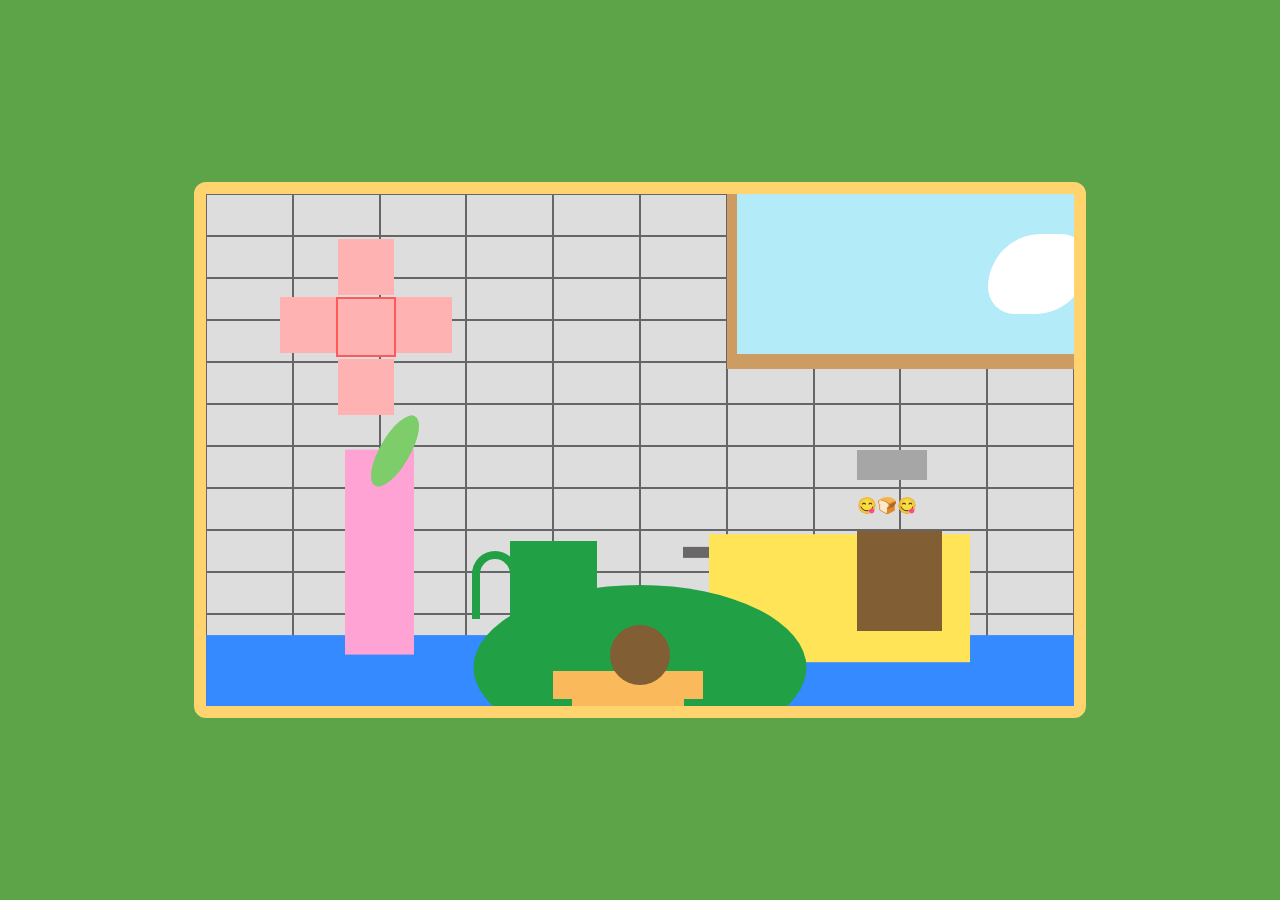
<file: second-page.html>
<!DOCTYPE html>
<html lang="en">
<head>
    <meta charset="UTF-8">
    <meta name="viewport" content="width=device-width, initial-scale=1.0">
    <link rel="stylesheet" href="style2.css">
    
    <title>😋</title>
    
</head>
<body>
    

    <div id="board">
        <div id="garden" style class>
            <div class="grid-item"></div>
            <div class="grid-item"></div>
            <div class="grid-item"></div>
            <div class="grid-item"></div>
            <div class="grid-item"></div>
            <div class="grid-item"></div>
            <div class="grid-item"></div>
            <div class="grid-item"></div>
            <div class="grid-item"></div>
            <div class="grid-item"></div>
            <div class="grid-item"></div>
            <div class="grid-item"></div>
            <div class="grid-item"></div>
            <div class="grid-item"></div>
            <div class="grid-item"></div>
            <div class="grid-item"></div>
            <div class="grid-item"></div>
            <div class="grid-item"></div>
            <div class="grid-item"></div>
            <div class="grid-item"></div>
            <div class="grid-item"></div>
            <div class="grid-item"></div>
            <div class="grid-item"></div>
            <div class="grid-item"></div>
            <div class="grid-item"></div>
            <div class="grid-item"></div>
            <div class="grid-item"></div>
            <div class="grid-item"></div>
            <div class="grid-item"></div>
            <div class="grid-item"></div>
            <div class="grid-item"></div>
            <div class="grid-item"></div>
            <div class="grid-item"></div>
            <div class="grid-item"></div>
            <div class="grid-item"></div>
            <div class="grid-item"></div>
            <div class="grid-item"></div>
            <div class="grid-item"></div>
            <div class="grid-item"></div>
            <div class="grid-item"></div>
            <div class="grid-item"></div>
            <div class="grid-item"></div>
            <div class="grid-item"></div>
            <div class="grid-item"></div>
            <div class="grid-item"></div>
            <div class="grid-item"></div>
            <div class="grid-item"></div>
            <div class="grid-item"></div>
            <div class="grid-item"></div>
            <div class="grid-item"></div>
            <div class="grid-item"></div>
            <div class="grid-item"></div>
            <div class="grid-item"></div>
            <div class="grid-item"></div>
            <div class="grid-item"></div>
            <div class="grid-item"></div>
            <div class="grid-item"></div>
            <div class="grid-item"></div>
            <div class="grid-item"></div>
            <div class="grid-item"></div>
            <div class="grid-item"></div>
            <div class="grid-item"></div>
            <div class="grid-item"></div>
            <div class="grid-item"></div>
            <div class="grid-item"></div>
            <div class="grid-item"></div>
            <div class="grid-item"></div>
            <div class="grid-item"></div>
            <div class="grid-item"></div>
            <div class="grid-item"></div>
            <div class="grid-item"></div>
            <div class="grid-item"></div>
            <div class="grid-item"></div>
            <div class="grid-item"></div>
            <div class="grid-item"></div>
            <div class="grid-item"></div>
            <div class="grid-item"></div>
            <div class="grid-item"></div>
            <div class="grid-item"></div>
            <div class="grid-item"></div>
            <div class="grid-item"></div>
            <div class="grid-item"></div>
            <div class="grid-item"></div>
            <div class="grid-item"></div>
            <div class="grid-item"></div>
            <div class="grid-item"></div>
            <div class="grid-item"></div>
            <div class="grid-item"></div>
            <div class="grid-item"></div>
            <div class="grid-item"></div>
            <div class="grid-item"></div>
            <div class="grid-item"></div>
            <div class="grid-item"></div>
            <div class="grid-item"></div>
            <div class="grid-item"></div>
            <div class="grid-item"></div>
            <div class="grid-item"></div>
            <div class="grid-item"></div>
            <div class="grid-item"></div>
            <div class="grid-item"></div>
            <div class="grid-item"></div>
            <div class="grid-item"></div>
            <div class="grid-item"></div>
            <div class="grid-item"></div>
            <div class="grid-item"></div>
            <div class="grid-item"></div>
            <div class="grid-item"></div>
            <div class="grid-item"></div>
            <div class="grid-item"></div>
            <div class="grid-item"></div>
            <div class="grid-item"></div>
            <div class="grid-item"></div>
            <div class="grid-item"></div>
            <div class="grid-item"></div>
            <div class="grid-item"></div>
            <div class="grid-item"></div>
            <div class="grid-item"></div>
            <div class="grid-item"></div>
            <div class="grid-item"></div>
            <div class="grid-item"></div>
            <div class="grid-item"></div>
            <div class="grid-item"></div>
            <div class="grid-item"></div>
            <div class="grid-item"></div>
            <div class="grid-item"></div>
            <div class="grid-item"></div>
            <div class="grid-item"></div>
            <div class="grid-item"></div>
            <div class="grid-item"></div>
            <div class="grid-item"></div>
            <div class="grid-item"></div>
            <div class="grid-item"></div>
            <div class="grid-item"></div>

            <div class="table"></div>

            <div class="toaster"></div>

            <div class="flower">
                <div class="square"></div> 
                <div class="center">
                    <div class="square left"></div>
                    <div class="square"></div> 
                    <div class="square right"></div>
                </div>
                <div class="square"></div> 
            </div>

            <div class="rectangle"></div>

            <div class="leaf"></div>
            <div class="leaf"></div>

            <div class="green-disk"></div>
             <a href="index.html" class="disk-link"></a>
            

            <div class="green-cup"></div>

            <div class="board-machine"></div>

            <div class="choco-spot"></div>

            
            <div class="window-frame">
                <div class="window-glass">
                    <div class="cloud"></div>
                </div>
            </div>

            <div class="choco-jar">
                   
                <div style="background-color: #a6a6a6; width: 70px; height: 30px;"></div>
               <p>😋🍞😋</p>
                <div style="background-color: #825E34; width: 85px; height: 100px;"></div>
            </div>


            <div class="toast">
                <div class="toast-top"></div>
                <div class="toast-bottom"></div>

            

               


          

        </div>
        
    </div>
    

   
    
</body>
</html>
</file>
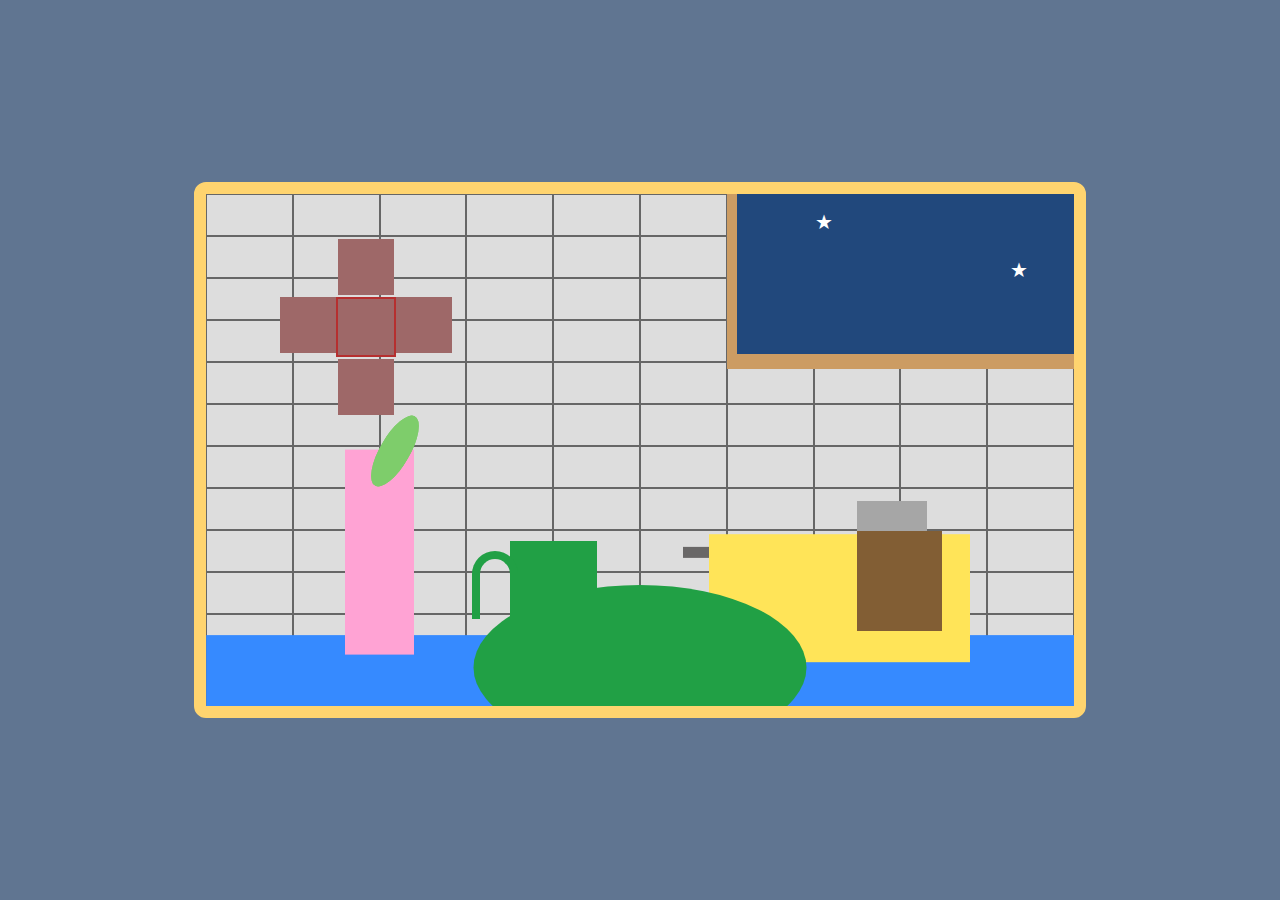
<file: third-page.html>
<!DOCTYPE html>
<html lang="en">
<head>
    <meta charset="UTF-8">
    <meta name="viewport" content="width=device-width, initial-scale=1.0">
    <link rel="stylesheet" href="style3.css">
    
    <title>😋</title>
    
</head>
<body>
    

    <div id="board">
        <div id="garden" style class>
            <div class="grid-item"></div>
            <div class="grid-item"></div>
            <div class="grid-item"></div>
            <div class="grid-item"></div>
            <div class="grid-item"></div>
            <div class="grid-item"></div>
            <div class="grid-item"></div>
            <div class="grid-item"></div>
            <div class="grid-item"></div>
            <div class="grid-item"></div>
            <div class="grid-item"></div>
            <div class="grid-item"></div>
            <div class="grid-item"></div>
            <div class="grid-item"></div>
            <div class="grid-item"></div>
            <div class="grid-item"></div>
            <div class="grid-item"></div>
            <div class="grid-item"></div>
            <div class="grid-item"></div>
            <div class="grid-item"></div>
            <div class="grid-item"></div>
            <div class="grid-item"></div>
            <div class="grid-item"></div>
            <div class="grid-item"></div>
            <div class="grid-item"></div>
            <div class="grid-item"></div>
            <div class="grid-item"></div>
            <div class="grid-item"></div>
            <div class="grid-item"></div>
            <div class="grid-item"></div>
            <div class="grid-item"></div>
            <div class="grid-item"></div>
            <div class="grid-item"></div>
            <div class="grid-item"></div>
            <div class="grid-item"></div>
            <div class="grid-item"></div>
            <div class="grid-item"></div>
            <div class="grid-item"></div>
            <div class="grid-item"></div>
            <div class="grid-item"></div>
            <div class="grid-item"></div>
            <div class="grid-item"></div>
            <div class="grid-item"></div>
            <div class="grid-item"></div>
            <div class="grid-item"></div>
            <div class="grid-item"></div>
            <div class="grid-item"></div>
            <div class="grid-item"></div>
            <div class="grid-item"></div>
            <div class="grid-item"></div>
            <div class="grid-item"></div>
            <div class="grid-item"></div>
            <div class="grid-item"></div>
            <div class="grid-item"></div>
            <div class="grid-item"></div>
            <div class="grid-item"></div>
            <div class="grid-item"></div>
            <div class="grid-item"></div>
            <div class="grid-item"></div>
            <div class="grid-item"></div>
            <div class="grid-item"></div>
            <div class="grid-item"></div>
            <div class="grid-item"></div>
            <div class="grid-item"></div>
            <div class="grid-item"></div>
            <div class="grid-item"></div>
            <div class="grid-item"></div>
            <div class="grid-item"></div>
            <div class="grid-item"></div>
            <div class="grid-item"></div>
            <div class="grid-item"></div>
            <div class="grid-item"></div>
            <div class="grid-item"></div>
            <div class="grid-item"></div>
            <div class="grid-item"></div>
            <div class="grid-item"></div>
            <div class="grid-item"></div>
            <div class="grid-item"></div>
            <div class="grid-item"></div>
            <div class="grid-item"></div>
            <div class="grid-item"></div>
            <div class="grid-item"></div>
            <div class="grid-item"></div>
            <div class="grid-item"></div>
            <div class="grid-item"></div>
            <div class="grid-item"></div>
            <div class="grid-item"></div>
            <div class="grid-item"></div>
            <div class="grid-item"></div>
            <div class="grid-item"></div>
            <div class="grid-item"></div>
            <div class="grid-item"></div>
            <div class="grid-item"></div>
            <div class="grid-item"></div>
            <div class="grid-item"></div>
            <div class="grid-item"></div>
            <div class="grid-item"></div>
            <div class="grid-item"></div>
            <div class="grid-item"></div>
            <div class="grid-item"></div>
            <div class="grid-item"></div>
            <div class="grid-item"></div>
            <div class="grid-item"></div>
            <div class="grid-item"></div>
            <div class="grid-item"></div>
            <div class="grid-item"></div>
            <div class="grid-item"></div>
            <div class="grid-item"></div>
            <div class="grid-item"></div>
            <div class="grid-item"></div>
            <div class="grid-item"></div>
            <div class="grid-item"></div>
            <div class="grid-item"></div>
            <div class="grid-item"></div>
            <div class="grid-item"></div>
            <div class="grid-item"></div>
            <div class="grid-item"></div>
            <div class="grid-item"></div>
            <div class="grid-item"></div>
            <div class="grid-item"></div>
            <div class="grid-item"></div>
            <div class="grid-item"></div>
            <div class="grid-item"></div>
            <div class="grid-item"></div>
            <div class="grid-item"></div>
            <div class="grid-item"></div>
            <div class="grid-item"></div>
            <div class="grid-item"></div>
            <div class="grid-item"></div>
            <div class="grid-item"></div>
            <div class="grid-item"></div>
            <div class="grid-item"></div>
            <div class="grid-item"></div>

            <div class="table"></div>

            <div class="toaster"></div>

            <div class="flower">
                <div class="square"></div> 
                <div class="center">
                    <div class="square left"></div>
                    <div class="square"></div> 
                    <div class="square right"></div>
                </div>
                <div class="square"></div> 
            </div>

            <div class="rectangle"></div>

            <div class="leaf"></div>
            <div class="leaf"></div>

            <div class="green-disk"></div>
             <a href="index.html" class="disk-link"></a>
            

            <div class="green-cup"></div>

            <div class="board-machine"></div>

            
            <div class="window-frame">
                <div class="window-glass">
                    <div class="cloud"></div>
                </div>
            </div>

            <div class="stars"></div>

            <div class="choco-jar">
                   
                <div style="background-color: #a6a6a6; width: 70px; height: 30px;"></div>
        
                <div style="background-color: #825E34; width: 85px; height: 100px;"></div>
            </div>


    
            

               


          

        </div>
        
    </div>
    

   
    
</body>
</html>
</file>
<file: style2.css>
body {
    display: flex;
    min-width: 100px;
   
    background-color: #5DA449;
    color: rgba(255, 255, 255, 0.9);
    display: flex;
    justify-content: center;
    align-items: center;
    height: 100vh; /* full viewport height */
    margin: 0;
}

#board {
    position: sticky;
    top: 1em;
    width: 100vw;
    height: 40vw;
    min-width: 300px;
    min-height: 300px;
    max-width: calc(100vh - 2em);
    max-height: calc(100vh - 2em);
    overflow: hidden;
    border: 12px solid #ffd46f;
    border-radius: 12px;
}


#garden {
    width: 100%;
    height: 100%;
    display: grid;
    grid-template-columns: repeat(10, 1fr);
    grid-template-rows: repeat(10, 1fr);
}


.grid-item {
    background-color: #ddd;
    padding: 20px;
    border: 1px solid #666;
    text-align: center;
}

.table {
    background-color: #368aff;
  
    position:absolute;
    
    margin-top: 65%;
    margin-left: 60%;
    transform: translate(-60%, -60%); 
    width: 100%;  
    height: 40%;
    
}

.toaster {
    position: absolute;
    margin-top: 48%;
    margin-left: 58%;
    width: 30%;
    height: 25%;
    background-color: #FFE458;
    transform: translateY(-60%);
    z-index: 1;
}

.board-machine {
    position: absolute;
    top: 70%; 
   margin-left: 55%;
    width: 3%;
    height: 2%;
    background-color: #696767;
    transform: translateY(-50%);
    z-index: 1;
}

.flower {
    position: absolute;
    margin-top: 5%;
    margin-left:15%;
   
    flex-direction: column;
}

.flower .square {
    width: 56px;
    height: 56px;
    background-color: #FFB2B2;
    margin: 2px;
}

.flower .center {
    background-color: #FF5959;
    display: flex;
    align-items: center;
}

.flower .left, .flower .right {
    position: absolute;
    top: 58px; 
}

.flower .left {
    left: -58px; 
}

.flower .right {
    right: -58px; 
}

.leaf {
    position: absolute;
    margin-top:25%;
    margin-left:20%;
    width: 30px;
    height: 80px;
    background-color: #7ECD6B;
    clip-path: ellipse(50% 50% at 50% 50%); 
    transform: rotate(30deg);
}



.rectangle {
    position: absolute; 
    top: 70%; 
    margin-left:16%;
    width:8%;
    height:40%;
   
    background-color: #FFA3D4;
    transform: translateY(-50%); 
}

.green-disk {
    width: 333px;
    height: 165px;
    background-color: #21A045;
    position: absolute;
    bottom: calc(50% - 300px); 
    left: 50%;
    
    transform: translateX(-50%); 
    border-radius: 50%; 
    z-index: 4; 
}


.green-cup {
    width: 10%;
    height: 20%;
    background-color: #21A045;
    position: absolute;
    margin-left:35%;
    margin-top:40%;
    z-index: 5; 

    &:before {
        content: "";
        width: 30px;  
        height: 60px;  
        border: 8px solid #21A045;  
        border-top-left-radius: 40px;  
        border-top-right-radius: 40px;  
        border-bottom: 0;  
        position: absolute;
        left: -38px;  
        top: 10px; 
        background-color: transparent;  
        z-index: 6;  
    }
}

.disk-link {
    position: absolute;
    width: 333px;
    height: 165px;
    bottom: calc(50% - 300px); 
    left: calc(50% - 160px);  
    z-index: 7;
    cursor: pointer;
    outline: none;  
}

.window-frame {
    position: absolute;
    margin-top: 0%;
    margin-left:60%; 
    width: 400px;
    height: 175px;
    background-color: #CC9C63;
}
.window-glass {
    margin-top:auto;
    margin-left:auto;
    width: 390px;
    height: 160px;
    background-color: #b3ecf8;  
    position: relative; 
    overflow: hidden;   
}

@keyframes moveCloud {
    0%, 100% {
        right: 10%;
    }
    50% {
        right: 90%;
    }
}

.cloud {
    width: 100px; 
    height: 80px;
    background-color: #FFFFFF;
    border-radius: 100px 50px; 
    position: absolute;
    top: 50%;
    right: 10%;
    transform: translateY(-50%);
    animation: moveCloud 10s infinite;
}



.toast {
    position: absolute;
   margin-top:55%;
   margin-left:40%;
    display: flex;
    flex-direction: column;
    align-items: center;  
    z-index: 20;
}

.toast-top {
    width: 150px;
    height: 28px;
    background-color: #FABA5C;
}

.toast-bottom {
    width: 112px;
    height: 112px;
    background-color: #FABA5C;
    bottom:calc(50% - 300px) ;
}


.choco-jar {
    position: absolute;
    margin-left: 75%;
    bottom: 75px;
    z-index: 3;
    transition: transform 0.4s ease;
}

.choco-jar:hover {
    transform: scale(1.1) rotate(15deg);
}

.jar-lid {
    width: 60px;
    height: 20px;
    background-color: #808080;
    position: relative;
    z-index: 3;
}

.jar-body {
    width: 58px;
    height: 75px;
    background-color: #825E34;
    z-index: 3;
    position: relative;
    margin-top: -40px; 
}


.choco-spot {
    position: absolute;
    width: 60px; 
    height: 60px;
    background-color: #825E34;
    border-radius: 50%; 
    top: 90%;
    left: 50%;
    transform: translate(-50%, -50%) scale(1); 
    transition: transform 0.3s ease; 
    z-index:100;
}

.choco-spot:hover {
    transform: translate(-50%, -50%) scale(1.2); /* 当鼠标悬停时放大到1.2倍 */
}
</file>
<file: style3.css>
body {
    display: flex;
    min-width: 100px;
   
    background-color: #607591;
    color: rgba(255, 255, 255, 0.9);
    display: flex;
    justify-content: center;
    align-items: center;
    height: 100vh; /* full viewport height */
    margin: 0;
}

#board {
    position: sticky;
    top: 1em;
    width: 100vw;
    height: 40vw;
    min-width: 300px;
    min-height: 300px;
    max-width: calc(100vh - 2em);
    max-height: calc(100vh - 2em);
    overflow: hidden;
    border: 12px solid #ffd46f;
    border-radius: 12px;
}


#garden {
    width: 100%;
    height: 100%;
    display: grid;
    grid-template-columns: repeat(10, 1fr);
    grid-template-rows: repeat(10, 1fr);
}


.grid-item {
    background-color: #ddd;
    padding: 20px;
    border: 1px solid #666;
    text-align: center;
}

.table {
    background-color: #368aff;
  
    position:absolute;
    
    margin-top: 65%;
    margin-left: 60%;
    transform: translate(-60%, -60%); 
    width: 100%;  
    height: 40%;
    
}

.toaster {
    position: absolute;
    margin-top: 48%;
    margin-left: 58%;
    width: 30%;
    height: 25%;
    background-color: #FFE458;
    transform: translateY(-60%);
    z-index: 1;
}

.board-machine {
    position: absolute;
    top: 70%; 
   margin-left: 55%;
    width: 3%;
    height: 2%;
    background-color: #696767;
    transform: translateY(-50%);
    z-index: 1;
}

.flower {
    position: absolute;
    margin-top: 5%;
    margin-left:15%;
   
    flex-direction: column;
}

.flower .square {
    width: 56px;
    height: 56px;
    background-color: #9e6868;
    margin: 2px;
}

.flower .center {
    background-color: #b62f2f;
    display: flex;
    align-items: center;
}

.flower .square.left {
    animation: fallAndRise 6s infinite;
}


@keyframes fallAndRise {
    0%, 100% {
        top: 58px; 
    }
    50% {
        top: calc(100% + 150px); 
    }
}


.flower .left, .flower .right {
    position: absolute;
    top: 58px; 
}

.flower .left {
    left: -58px; 
}

.flower .right {
    right: -58px; 
}

.leaf {
    position: absolute;
    margin-top:25%;
    margin-left:20%;
    width: 30px;
    height: 80px;
    background-color: #7ECD6B;
    clip-path: ellipse(50% 50% at 50% 50%); 
    transform: rotate(30deg);
}



.rectangle {
    position: absolute; 
    top: 70%; 
    margin-left:16%;
    width:8%;
    height:40%;
   
    background-color: #FFA3D4;
    transform: translateY(-50%); 
}

.green-disk {
    width: 333px;
    height: 165px;
    background-color: #21A045;
    position: absolute;
    bottom: calc(50% - 300px); 
    left: 50%;
    
    transform: translateX(-50%); 
    border-radius: 50%; 
    z-index: 4; 
}


.green-cup {
    width: 10%;
    height: 20%;
    background-color: #21A045;
    position: absolute;
    margin-left:35%;
    margin-top:40%;
    z-index: 5; 

    &:before {
        content: "";
        width: 30px;  
        height: 60px;  
        border: 8px solid #21A045;  
        border-top-left-radius: 40px;  
        border-top-right-radius: 40px;  
        border-bottom: 0;  
        position: absolute;
        left: -38px;  
        top: 10px; 
        background-color: transparent;  
        z-index: 6;  
    }
}

.disk-link {
    position: absolute;
    width: 333px;
    height: 165px;
    bottom: calc(50% - 300px); 
    left: calc(50% - 160px);  
    z-index: 7;
    cursor: pointer;
    outline: none;  
}

.window-frame {
    position: absolute;
    margin-top: 0%;
    margin-left:60%; 
    width: 400px;
    height: 175px;
    background-color: #CC9C63;
}
.window-glass {
    margin-top:auto;
    margin-left:auto;
    width: 390px;
    height: 160px;
    background-color: #21487c;  
    position: relative; 
    overflow: hidden;   
}

@keyframes moveCloud {
    0%, 100% {
        right: 10%;
    }
    50% {
        right: 90%;
    }
}


.window-glass::before {
    animation-duration: 1.2s;
    animation-delay: 0.5s;
}

.window-glass::after {
    animation-duration: 1.7s;
    animation-delay: 0.8s;
}

.window-glass::before,
.window-glass::after {
    content: "★"; 
    position: absolute;
    font-size: 20px;
    color: white;
    animation: starBlink 1.5s infinite alternate;
}

.window-glass::before {
    top: 10%;
    left: 20%;
}

.window-glass::after {
    top: 40%;
    left: 70%;
}


@keyframes starBlink {
    0%, 100% {
        opacity: 0.7;
    }
    50% {
        opacity: 1;
    }
}



.choco-jar {
    position: absolute;
    margin-left: 75%;
    bottom: 75px;
    z-index: 3;
    transition: transform 0.4s ease;
}

.choco-jar:hover {
    transform: scale(1.1) rotate(15deg);
}

.jar-lid {
    width: 60px;
    height: 20px;
    background-color: #808080;
    position: relative;
    z-index: 3;
}

.jar-body {
    width: 58px;
    height: 75px;
    background-color: #825E34;
    z-index: 3;
    position: relative;
    margin-top: -60px; 
}
</file>
